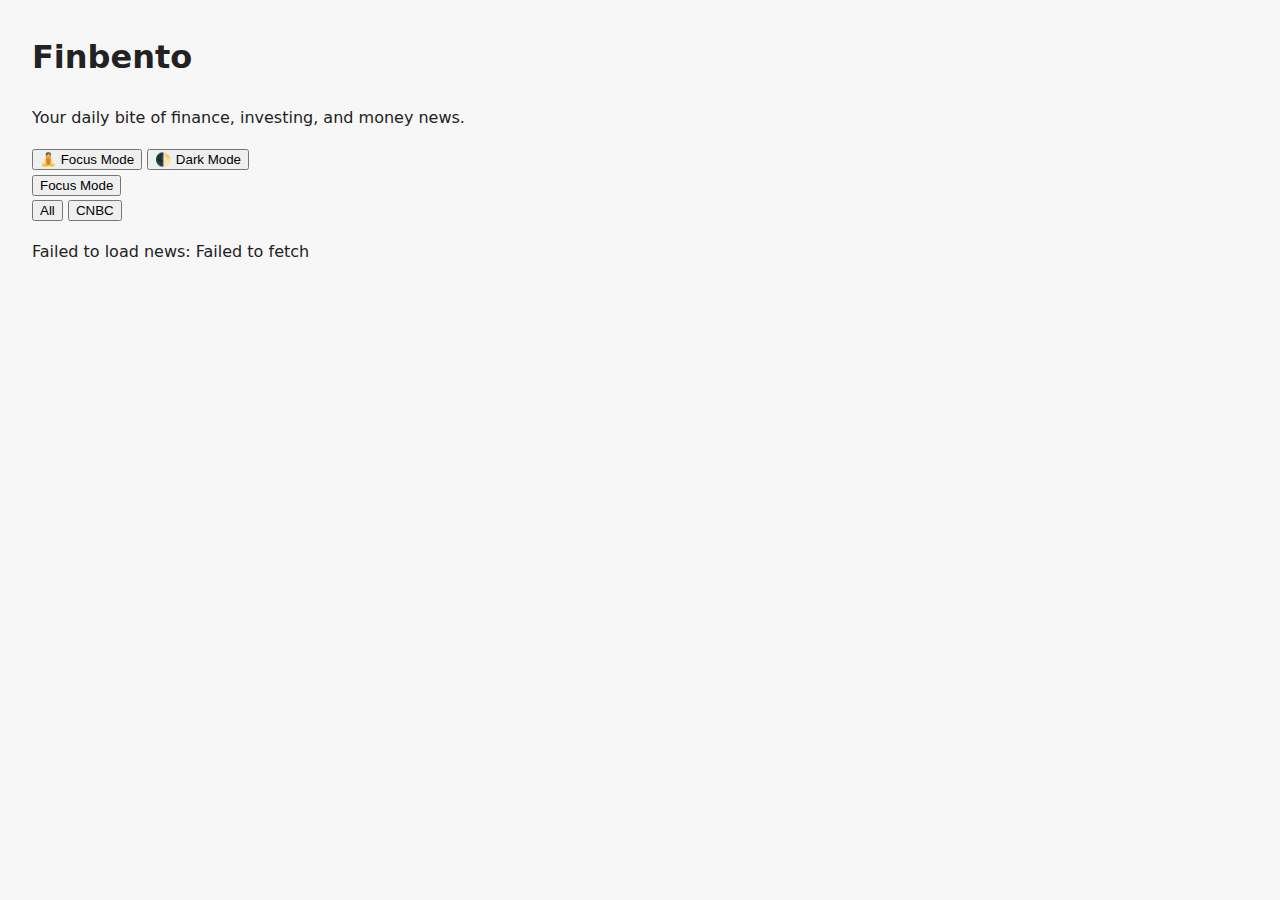
<file: index.html>
<!DOCTYPE html>
<html lang="en">
<head>
  <meta charset="UTF-8" />
  <meta name="viewport" content="width=device-width, initial-scale=1.0" />
  <title>Finbento — Bite-Sized Finance News</title>
  <link rel="stylesheet" href="style.css" />
</head>
<body>
  <header class="site-header">
    <h1>Finbento</h1>
    <p>Your daily bite of finance, investing, and money news.</p>
  </header>
  <div class="toggle-bar">
  <button id="focus-toggle">🧘 Focus Mode</button>
  <button id="dark-mode-toggle">🌓 Dark Mode</button>
</div>
  <div class="focus-toggle-container">
  <button id="focus-toggle" class="focus-button">Focus Mode</button>
</div>
<div class="filter-bar">
  <button class="filter-button active" data-source="all">All</button>
  <button class="filter-button" data-source="CNBC">CNBC</button>
  <!-- We'll add more sources dynamically later -->
</div>
  <main id="news-container">
    <!-- News articles will be inserted here by script.js -->
  </main>

  <script src="script.js"></script>
</body>
</html>
</file>
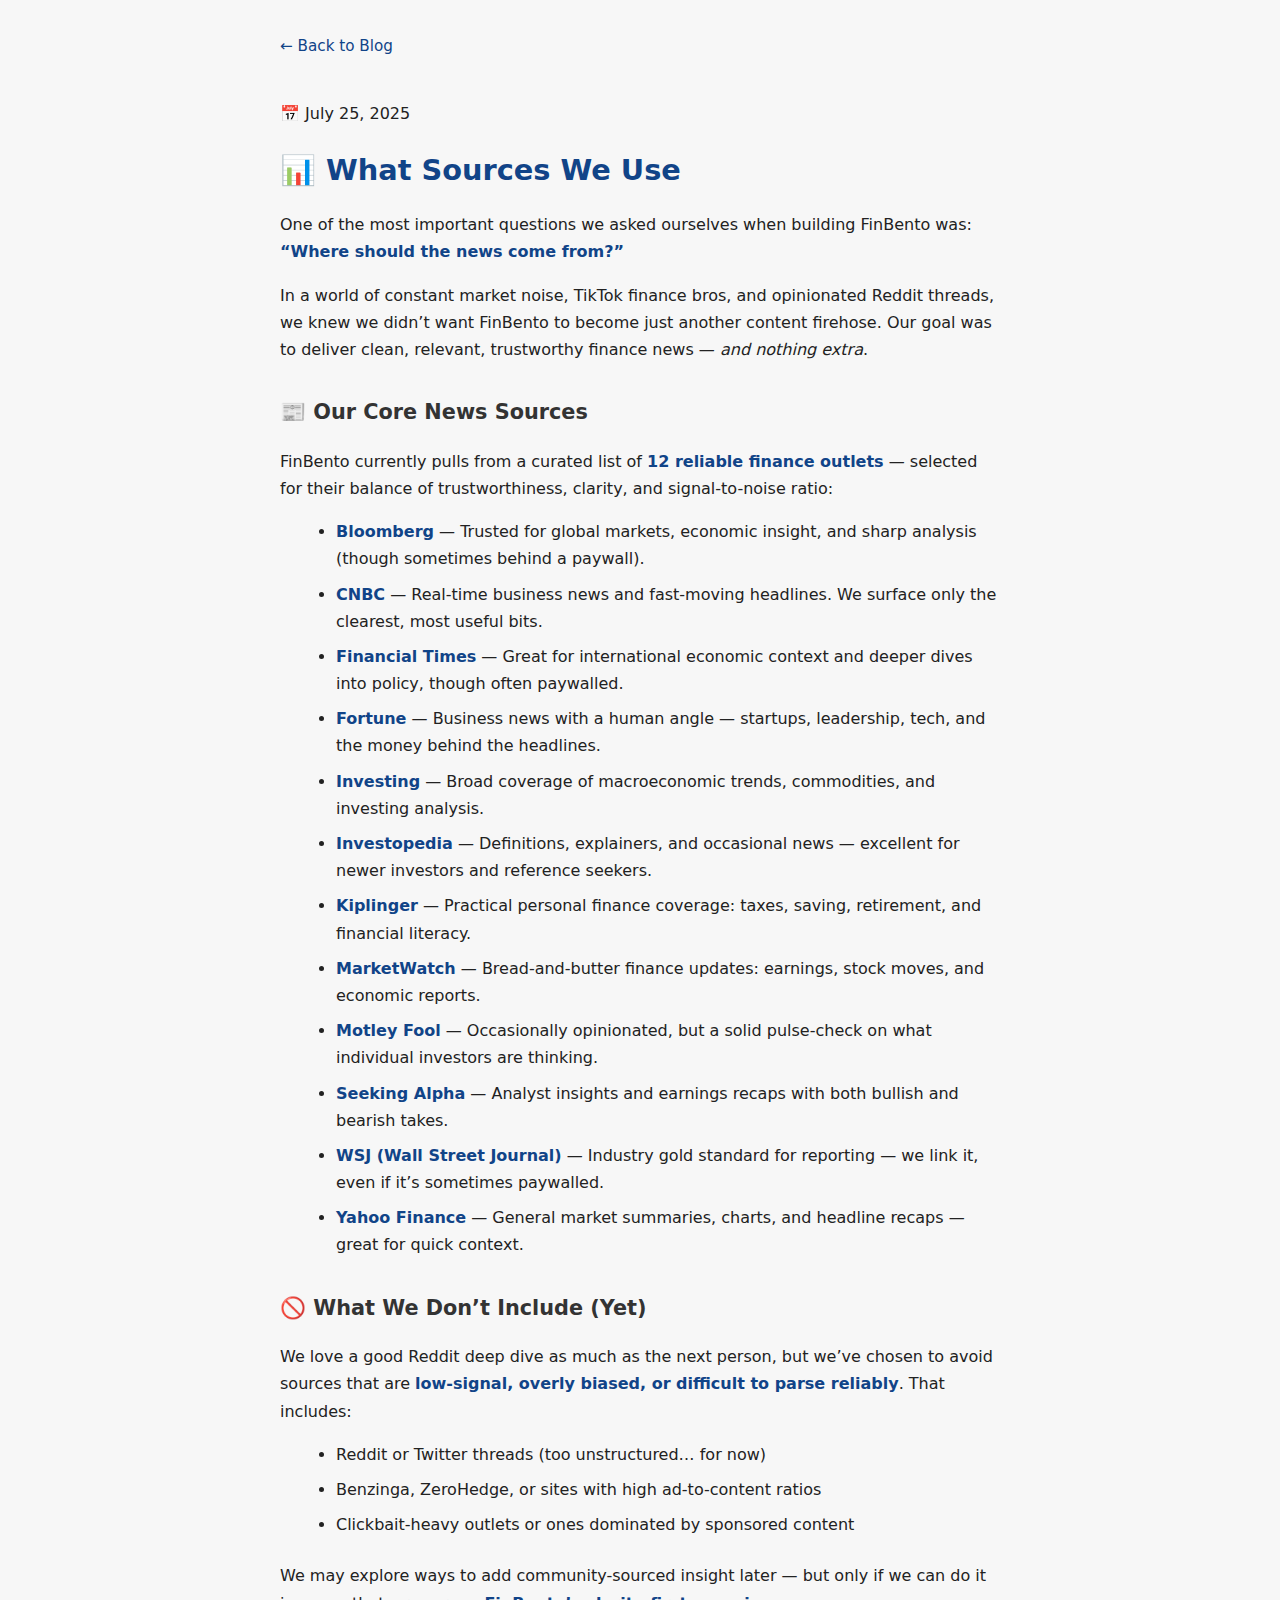
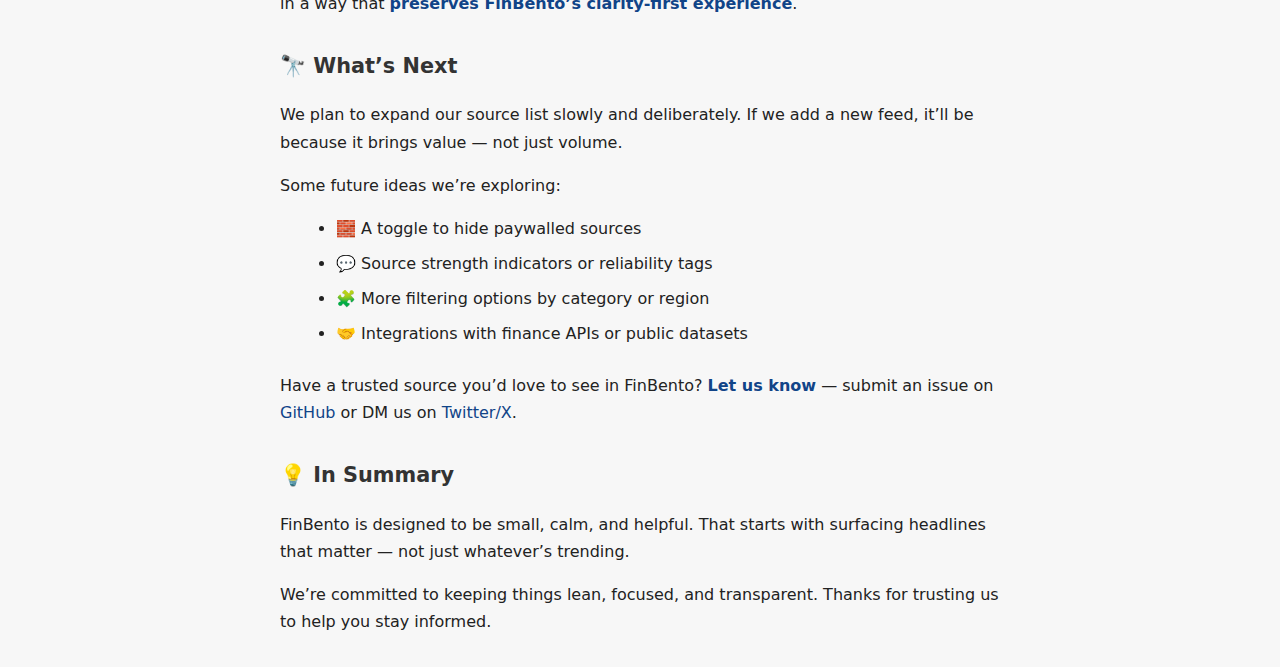
<file: blog/what-sources-we-use.html>
<!DOCTYPE html>
<html lang="en">
<head>
  <meta charset="UTF-8" />
  <meta name="viewport" content="width=device-width, initial-scale=1.0" />
  <title>📊 What Sources We Use — FinBento</title>
  <link rel="stylesheet" href="/style.css" />
  <style>
    body {
      max-width: 720px;
      margin: 2rem auto;
      padding: 0 1rem;
      font-family: system-ui, sans-serif;
      line-height: 1.7;
    }
    .back-link {
      display: inline-block;
      margin-bottom: 1.5rem;
      color: #114488;
      font-size: 0.95rem;
    }
    h1 {
      font-size: 1.8rem;
      margin-bottom: 0.5rem;
      color: #114488;
    }
    h2 {
      margin-top: 2rem;
      font-size: 1.3rem;
      color: #333;
    }
    p {
      margin-bottom: 1rem;
    }
    ul {
      margin-left: 1rem;
      margin-bottom: 1.5rem;
    }
    ul li {
      margin-bottom: 0.5rem;
    }
    strong {
      color: #114488;
    }
  </style>
</head>
<body>
  <a href="/blog/" class="back-link">← Back to Blog</a>
  <p class="post-meta">📅 July 25, 2025</p>
  <h1>📊 What Sources We Use</h1>

  <p>One of the most important questions we asked ourselves when building FinBento was: <strong>“Where should the news come from?”</strong></p>

  <p>In a world of constant market noise, TikTok finance bros, and opinionated Reddit threads, we knew we didn’t want FinBento to become just another content firehose. Our goal was to deliver clean, relevant, trustworthy finance news — <em>and nothing extra</em>.</p>

  <h2>📰 Our Core News Sources</h2>

  <p>FinBento currently pulls from a curated list of <strong>12 reliable finance outlets</strong> — selected for their balance of trustworthiness, clarity, and signal-to-noise ratio:</p>

  <ul>
    <li><strong>Bloomberg</strong> — Trusted for global markets, economic insight, and sharp analysis (though sometimes behind a paywall).</li>
    <li><strong>CNBC</strong> — Real-time business news and fast-moving headlines. We surface only the clearest, most useful bits.</li>
    <li><strong>Financial Times</strong> — Great for international economic context and deeper dives into policy, though often paywalled.</li>
    <li><strong>Fortune</strong> — Business news with a human angle — startups, leadership, tech, and the money behind the headlines.</li>
    <li><strong>Investing</strong> — Broad coverage of macroeconomic trends, commodities, and investing analysis.</li>
    <li><strong>Investopedia</strong> — Definitions, explainers, and occasional news — excellent for newer investors and reference seekers.</li>
    <li><strong>Kiplinger</strong> — Practical personal finance coverage: taxes, saving, retirement, and financial literacy.</li>
    <li><strong>MarketWatch</strong> — Bread-and-butter finance updates: earnings, stock moves, and economic reports.</li>
    <li><strong>Motley Fool</strong> — Occasionally opinionated, but a solid pulse-check on what individual investors are thinking.</li>
    <li><strong>Seeking Alpha</strong> — Analyst insights and earnings recaps with both bullish and bearish takes.</li>
    <li><strong>WSJ (Wall Street Journal)</strong> — Industry gold standard for reporting — we link it, even if it’s sometimes paywalled.</li>
    <li><strong>Yahoo Finance</strong> — General market summaries, charts, and headline recaps — great for quick context.</li>
  </ul>

  <h2>🚫 What We Don’t Include (Yet)</h2>

  <p>We love a good Reddit deep dive as much as the next person, but we’ve chosen to avoid sources that are <strong>low-signal, overly biased, or difficult to parse reliably</strong>. That includes:</p>

  <ul>
    <li>Reddit or Twitter threads (too unstructured… for now)</li>
    <li>Benzinga, ZeroHedge, or sites with high ad-to-content ratios</li>
    <li>Clickbait-heavy outlets or ones dominated by sponsored content</li>
  </ul>

  <p>We may explore ways to add community-sourced insight later — but only if we can do it in a way that <strong>preserves FinBento’s clarity-first experience</strong>.</p>

  <h2>🔭 What’s Next</h2>

  <p>We plan to expand our source list slowly and deliberately. If we add a new feed, it’ll be because it brings value — not just volume.</p>

  <p>Some future ideas we’re exploring:</p>
  <ul>
    <li>🧱 A toggle to hide paywalled sources</li>
    <li>💬 Source strength indicators or reliability tags</li>
    <li>🧩 More filtering options by category or region</li>
    <li>🤝 Integrations with finance APIs or public datasets</li>
  </ul>

  <p>Have a trusted source you’d love to see in FinBento? <strong>Let us know</strong> — submit an issue on <a href="https://github.com/byte-bento/finbento/">GitHub</a> or DM us on <a href="https://x.com/bytebento">Twitter/X</a>.</p>

  <h2>💡 In Summary</h2>

  <p>FinBento is designed to be small, calm, and helpful. That starts with surfacing headlines that matter — not just whatever’s trending.</p>

  <p>We’re committed to keeping things lean, focused, and transparent. Thanks for trusting us to help you stay informed.</p>
</body>
</html>
</file>
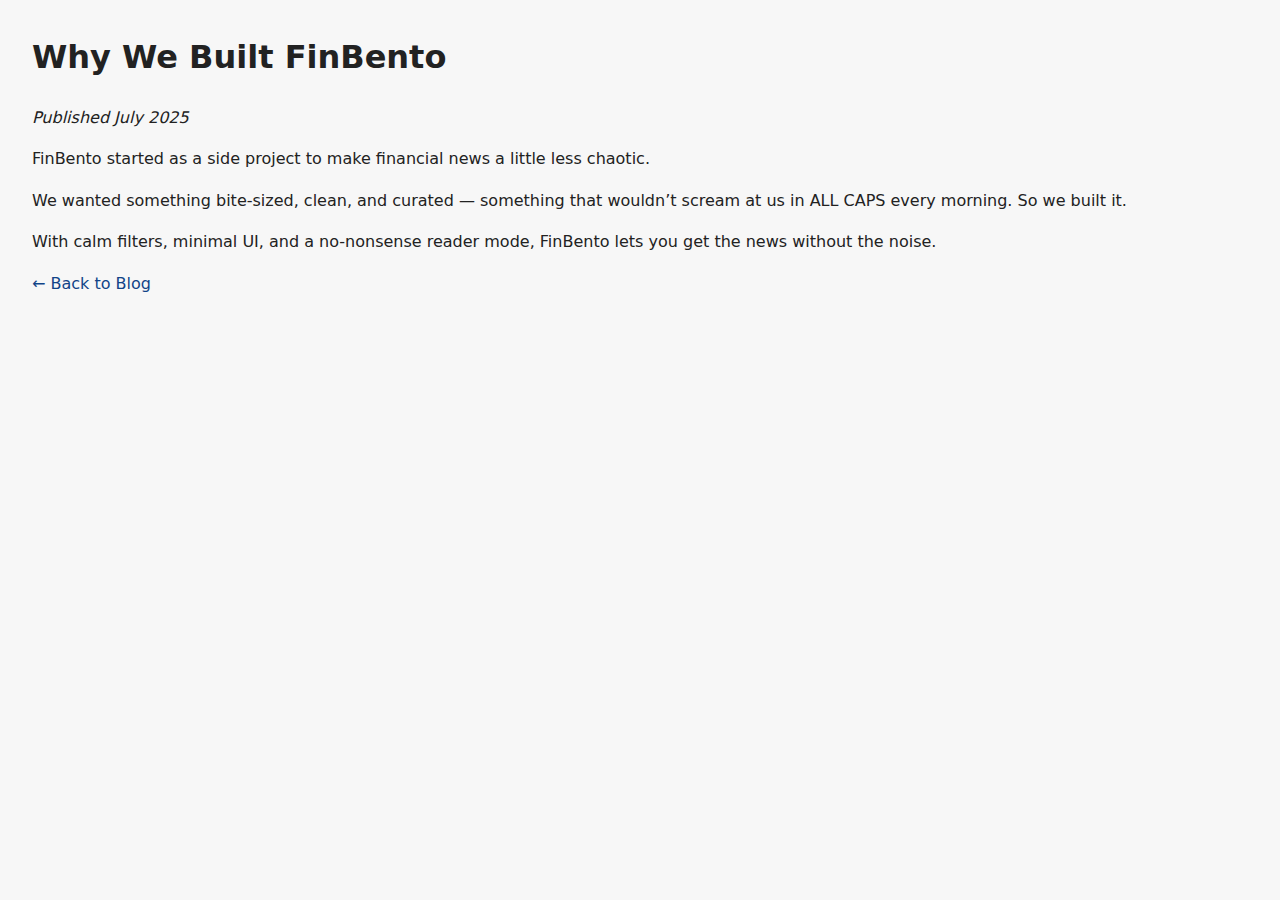
<file: blog/why-we-built-finbento.html>
<!DOCTYPE html>
<html lang="en">
<head>
  <meta charset="UTF-8" />
  <title>Why We Built FinBento</title>
  <link rel="stylesheet" href="/style.css" />
</head>
<body>
  <div class="site-header">
    <h1>Why We Built FinBento</h1>
    <p><em>Published July 2025</em></p>
  </div>

  <main>
    <p>FinBento started as a side project to make financial news a little less chaotic.</p>
    <p>We wanted something bite-sized, clean, and curated — something that wouldn’t scream at us in ALL CAPS every morning. So we built it.</p>
    <p>With calm filters, minimal UI, and a no-nonsense reader mode, FinBento lets you get the news without the noise.</p>

    <p><a href="/blog">← Back to Blog</a></p>
  </main>
</body>
</html>
</file>
<file: style.css>
body {
  font-family: system-ui, sans-serif;
  margin: 2rem;
  background: #f7f7f7;
  color: #222;
  line-height: 1.6;
}

a {
  color: #114488;
  text-decoration: none;
}

a:hover {
  text-decoration: underline;
}

.card {
  border: 1px solid #ddd;
  border-radius: 0.5rem;
  padding: 1rem;
  margin-bottom: 1.5rem;
  background: #fff;
  transition: box-shadow 0.2s ease;
}

.card:hover {
  box-shadow: 0 2px 6px rgba(0,0,0,0.08);
}

.source {
  font-size: 0.9rem;
  color: #666;
  margin-top: 0.3rem;
  margin-bottom: 0.6rem;
}

.summary {
  font-size: 1rem;
  color: #444;
}
</file>
